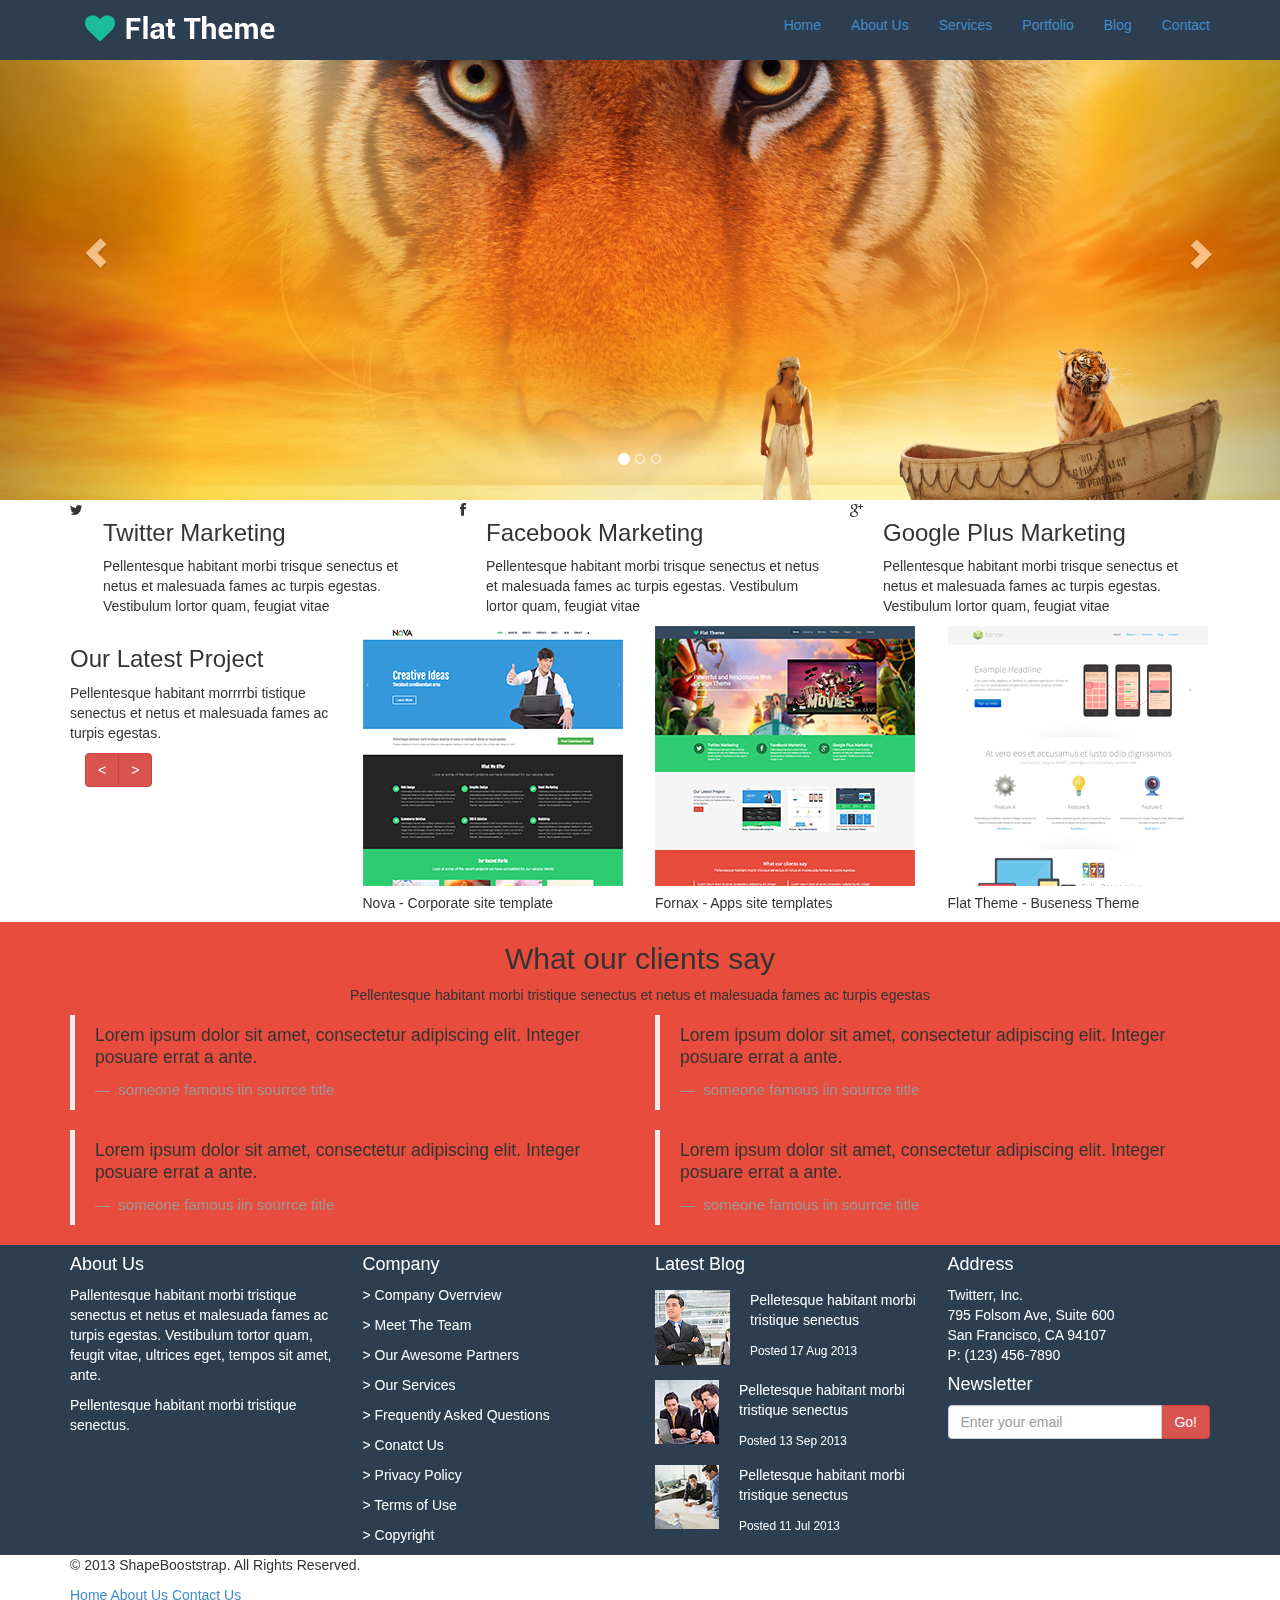
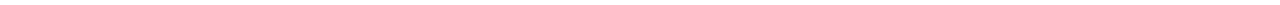
<file: index.html>
<!DOCTYPE html>
<html lang="en">
  <head>
    <meta charset="utf-8">
    <meta name="viewport" content="width=device-width, initial-scale=1.0">
    <meta name="description" content="">
    <meta name="author" content="">
    <title>Home | Flat Theme</title>
    <link href="css/bootstrap.css" rel="stylesheet">
    <link href="css/bootstrap.min.css" rel="stylesheet">
    <link href="css/font-awesome.min.css" rel="stylesheet">
    <link href="css/animate.css" rel="stylesheet">
    <link href="css/main.css" rel="stylesheet">
    <!--[if lt IE 9]>
    <script src="js/html5shiv.js"></script>
    <script src="js/respond.min.js"></script>
    <![endif]-->       
    <link rel="shortcut icon" href="images/ico/favicon.ico">
    <link rel="apple-touch-icon-precomposed" sizes="144x144" href="images/ico/apple-touch-icon-144-precomposed.png">
    <link rel="apple-touch-icon-precomposed" sizes="114x114" href="images/ico/apple-touch-icon-114-precomposed.png">
    <link rel="apple-touch-icon-precomposed" sizes="72x72" href="images/ico/apple-touch-icon-72-precomposed.png">
    <link rel="apple-touch-icon-precomposed" href="images/ico/apple-touch-icon-57-precomposed.png">
  </head>
    <body>
      <header class="navegador">
        <nav class="container-fluid  navbar-fixed-top bg-primary">
            <div class="container">
                <div class="navbar-header">
                    <button type="button" class="navbar-toggle collapsed" data-toggle="collapse" data-target="#items_de_navbar">
                        <span class="icon-bar"></span>
                        <span class="icon-bar"></span>
                        <span class="icon-bar"></span>
                    </button>
                    <a href="index.html" class="navbar-brand">
                        <img src="images/logo.png">
                    </a>
                </div>
                <div class="collapse navbar-collapse" id="items_de_navbar">
                    <ul class="nav navbar-nav navbar-right ">
                        <li><a href="index.html">Home</a></li>
                        <li><a href="about-us.html">About Us</a></li>
                        <li><a href="services.html">Services</a></li>
                        <li><a href="portfolio.html">Portfolio</a></li>
                        <li><a href="#blog.html">Blog</a></li>
                        <li><a href="#contact-us.html">Contact</a></li>
                    </ul>
                </div>
            </div>
        </nav>
      </header>
    <header class="slider">  
        <div id="myCarousel" class="carousel slide" data-ride="carousel">
                <!-- Indicators -->
            <ol class="carousel-indicators">
                <li data-target="#myCarousel" data-slide-to="0" class="active"></li>
                <li data-target="#myCarousel" data-slide-to="1"></li>
                <li data-target="#myCarousel" data-slide-to="2"></li>
            </ol>

                <!-- Wrapper for slides -->
        <div class="carousel-inner" role="listbox">
            <div class="item active  image-wid">
                <img src="images/slider/bg1.jpg">
            </div>
            <div class="item  image-wid">
                <img src="images/slider/bg2.jpg">
            </div>
            <div class="item  image-wid">
                <img src="images/slider/bg3.jpg">
            </div>
        </div>
        <!-- Controls -->
        <a class="left carousel-control" href="#myCarousel" role="button" data-slide="prev">
            <span class="glyphicon glyphicon-chevron-left" aria-hidden="true"></span>
            <span class="sr-only">Previous</span>
        </a>
        <a class="right carousel-control" href="#myCarousel" role="button" data-slide="next">
            <span class="glyphicon glyphicon-chevron-right" aria-hidden="true"></span>
            <span class="sr-only">Next</span>
        </a>
        </div>      
    </header>
     <section class="redes bg-green pd-5">
         <div class="container">
            <div class="row">
                <div class="col-lg-4 sm-4 xs-12">
                    <div class="media">
                        <div class="pull-left">
                            <i class="icon-twitter"></i>
                        </div>
                        <div class="media-body">    
                            <h3>Twitter Marketing</h3>
                            <p>Pellentesque habitant morbi trisque senectus et netus et malesuada fames ac turpis egestas. Vestibulum lortor quam, feugiat vitae</p>
                        </div>
                    </div>        
                </div>
                <div class="col-lg-4 sm-4 xs-12">
                    <div class="media">
                        <div class="pull-left">
                            <i class="icon-facebook"></i>
                        </div>    
                        <div class="media-body"> 
                            <h3>Facebook Marketing</h3>
                            <p>Pellentesque habitant morbi trisque senectus et netus et malesuada fames ac turpis egestas. Vestibulum lortor quam, feugiat vitae</p>
                        </div> 
                    </div>       
                </div>
                <div class="col-lg-4 sm-4 xs-12">
                    <div class="media">
                        <div class="pull-left">
                            <i class="icon-google-plus"></i>
                        </div>
                         <div class="media-body">    
                            <h3>Google Plus Marketing</h3>
                            <p>Pellentesque habitant morbi trisque senectus et netus et malesuada fames ac turpis egestas. Vestibulum lortor quam, feugiat vitae</p>
                        </div>
                    </div>    
                </div> 
            </div>
         </div>
     </section>
     <section class="projects bg-plomo text-black pd-5">
        <div class="container">
            <div class="row">
                <div class="col-lg-3 col-xs-12">
                    <h3>Our Latest Project</h3>
                    <p>Pellentesque habitant morrrrbi tistique senectus et netus et malesuada fames ac turpis egestas.</p>
                    <div class="btn-group pb-5">
                        <button type="button" class="btn btn-danger"> < </button>
                        <button type="button" class="btn btn-danger"> > </button>
                    </div>
                </div>
                <div class="col-lg-3 col-xs-4">
                    <div class="box">
                        <img class="img-responsive"src="images/portfolio/recent/item1.png">
                        <h5>Nova - Corporate site template</h5>
                    </div>
                </div>
                <div class="col-lg-3 col-xs-4">
                    <div class="box">
                        <img class="img-responsive"src="images/portfolio/recent/item2.png">
                        <h5>Fornax - Apps site templates </h5>
                    </div>
                </div>
                <div class="col-lg-3 col-xs-4">
                    <div class="box">
                        <img class="img-responsive"src="images/portfolio/recent/item3.png">
                        <h5>Flat Theme - Buseness Theme </h5>
                    </div>
                </div>
            </div>
        </div>
     </section>
     <section class="clients pd-5 bg-danger">
        <div class="container text-center">
            <h2>What our clients say</h2>
            <p class="pb-5">Pellentesque habitant morbi tristique senectus et netus et malesuada fames ac turpis egestas</p>
            <div class="row text-left">
                <div class="col-lg-6 col-xs-12">
                    <blockquote>
                        <p>Lorem ipsum dolor sit amet, consectetur adipiscing elit. Integer <br>posuare errat a ante.</p>
                        <small> someone famous iin sourrce title</small>
                    </blockquote>    
                </div>
                <div class="col-lg-6 col-xs-12">
                    <blockquote>
                        <p>Lorem ipsum dolor sit amet, consectetur adipiscing elit. Integer <br>posuare errat a ante.</p>
                        <small> someone famous iin sourrce title</small>
                    </blockquote> 
                </div>  
            </div>
            <div class="row text-left">
                <div class="col-lg-6 col-xs-12">
                    <blockquote>
                        <p>Lorem ipsum dolor sit amet, consectetur adipiscing elit. Integer <br>posuare errat a ante.</p>
                        <small> someone famous iin sourrce title</small>
                    </blockquote>    
                </div>
                <div class="col-lg-6 col-xs-12">
                    <blockquote>
                        <p>Lorem ipsum dolor sit amet, consectetur adipiscing elit. Integer <br>posuare errat a ante.</p>
                        <small> someone famous iin sourrce title</small>
                    </blockquote> 
                </div>  
            </div>
        </div> 
     </section>
     <section class="concept bg-primary pd-5">
         <div class="container">
            <div class="row">
                <div class="col-lg-3 col-xs-12">
                    <h4>About Us</h4>
                    <p>Pallentesque habitant morbi tristique senectus et netus et malesuada fames ac turpis egestas. Vestibulum tortor quam, feugit vitae, ultrices eget, tempos sit amet, ante.</p>
                    <p> Pellentesque habitant morbi tristique senectus.</p>
                </div>
                <div class="col-lg-3 col-xs-12">
                    <h4>Company</h4>
                    <p> > Company Overrview</p>
                    <p> > Meet The Team</p>
                    <p> > Our Awesome Partners</p>
                    <p> > Our Services</p>
                    <p> > Frequently Asked Questions</p>
                    <p> > Conatct Us</p>
                    <p> > Privacy Policy</p>
                    <p> > Terms of Use</p>
                    <p> > Copyright</p>
                </div>
                <div class="col-lg-3 col-xs-12">
                    <h4>Latest Blog</h4>
                    <div class="media">
                        <div class="pull-left">
                            <img class="img-responsive"src="images/blog/avatar.jpg">
                        </div>
                        <div class="media-body">
                            <p>Pelletesque habitant morbi tristique senectus</p>
                            <small>Posted 17 Aug 2013</small>
                        </div>   
                    </div> 
                     <div class="media">
                        <div class="pull-left">
                            <img class="img-responsive"src="images/blog/thumb2.jpg">
                        </div>
                        <div class="media-body">
                            <p>Pelletesque habitant morbi tristique senectus</p>
                            <small>Posted 13 Sep 2013</small>
                        </div>   
                    </div>
                     <div class="media">
                        <div class="pull-left">
                            <img class="img-responsive"src="images/blog/thumb3.jpg">
                        </div>
                        <div class="media-body">
                            <p>Pelletesque habitant morbi tristique senectus</p>
                            <small>Posted 11 Jul 2013</small>
                        </div>   
                    </div>
                </div>
                <div class="col-lg-3 col-xs-12">
                   <h4>Address</h4> 
                    <p>Twitterr, Inc.<br>795 Folsom Ave, Suite 600<br>San Francisco, CA 94107<br>P: (123) 456-7890</p>
                    <h4>Newsletter</h4> 
                    <div class="input-group">
                        <input type="text" class="form-control" placeholder="Enter your email">
                        <span class="input-group-btn">
                            <button class="btn btn-danger" type="button">Go!</button>
                        </span>    
                    </div>
                </div>
            </div>
        </div>
     </section>
     <footer>
        <div class="container">
            <p> © 2013 ShapeBooststrap. All Rights Reserved.</p>
            <a href="#">Home</a>
            <a href="#">About Us</a>
            <a href="#">Contact Us</a>
        </div>         
     </footer>
    <script src="js/jquery.js"></script>
    <script src="js/bootstrap.min.js"></script>
    <script src="js/main.js"></script>
  </body>
</html>
</file>
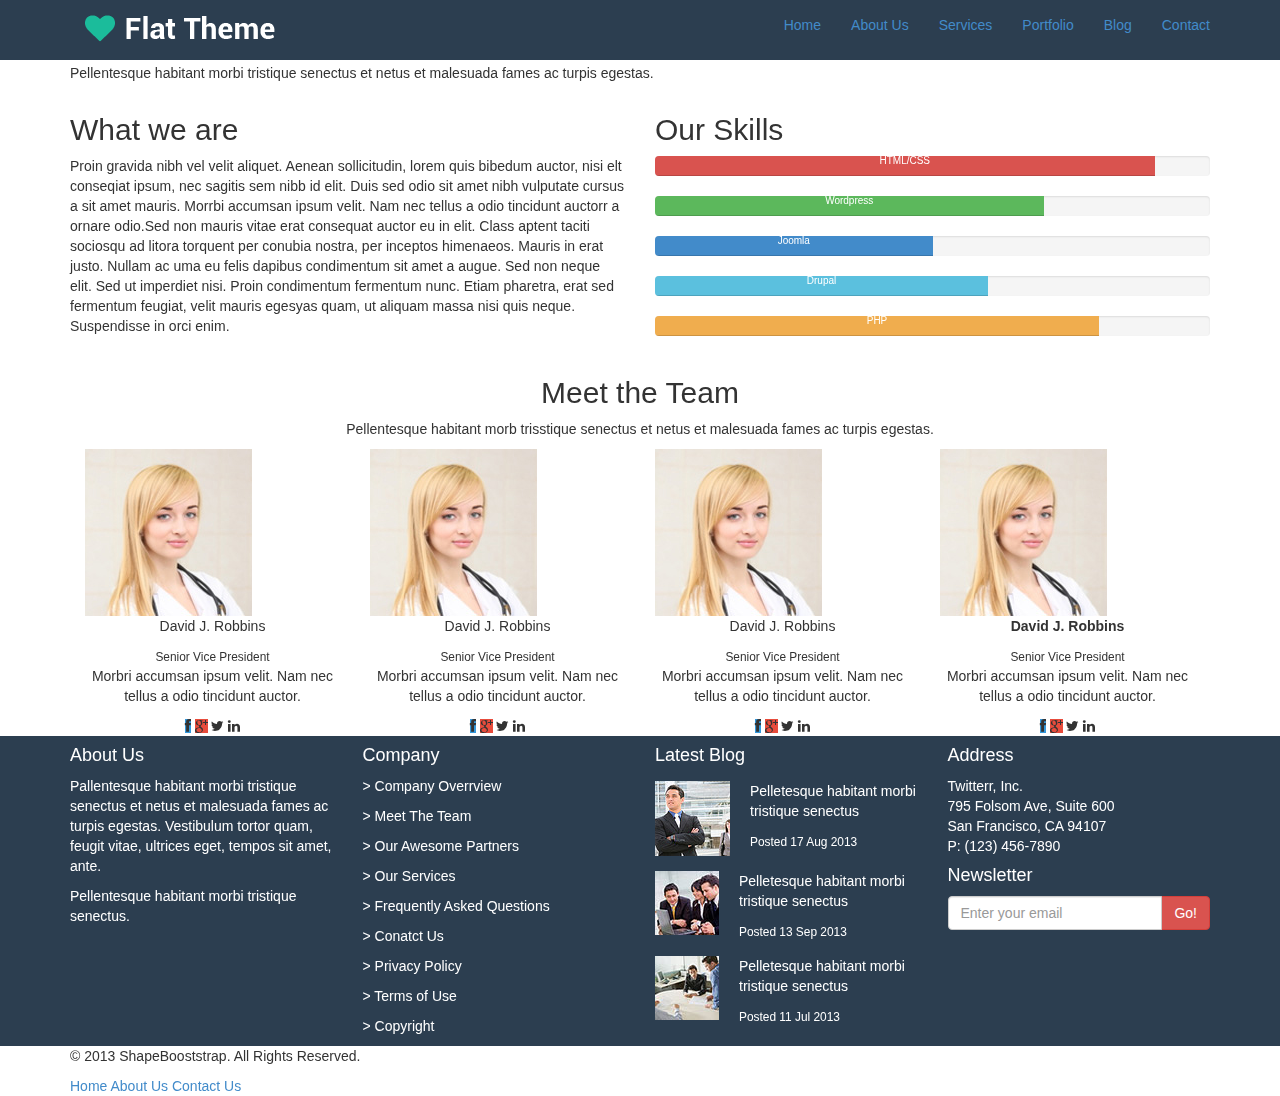
<file: about-us.html>
<!DOCTYPE html>
<html lang="en">
<head>
    <meta charset="utf-8">
    <meta name="viewport" content="width=device-width, initial-scale=1.0">
    <meta name="description" content="">
    <meta name="author" content="">
    <title>About Us | Flat Theme</title>
    <link href="css/bootstrap.css" rel="stylesheet">
    <link href="css/bootstrap.min.css" rel="stylesheet">
    <link href="css/font-awesome.min.css" rel="stylesheet">
    <link href="css/animate.css" rel="stylesheet">
    <link href="css/main.css" rel="stylesheet">
    <!--[if lt IE 9]>
    <script src="js/html5shiv.js"></script>
    <script src="js/respond.min.js"></script>
    <![endif]-->       
    <link rel="shortcut icon" href="images/ico/favicon.ico">
    <link rel="apple-touch-icon-precomposed" sizes="144x144" href="images/ico/apple-touch-icon-144-precomposed.png">
    <link rel="apple-touch-icon-precomposed" sizes="114x114" href="images/ico/apple-touch-icon-114-precomposed.png">
    <link rel="apple-touch-icon-precomposed" sizes="72x72" href="images/ico/apple-touch-icon-72-precomposed.png">
    <link rel="apple-touch-icon-precomposed" href="images/ico/apple-touch-icon-57-precomposed.png">
</head><!--/head-->
<body>
   <header class="navegador">
        <nav class="container-fluid  navbar-fixed-top bg-primary">
            <div class="container">
                <div class="navbar-header">
                    <button type="button" class="navbar-toggle collapsed" data-toggle="collapse" data-target="#items_de_navbar">
                        <span class="icon-bar"></span>
                        <span class="icon-bar"></span>
                        <span class="icon-bar"></span>
                    </button>
                    <a href="index.html" class="navbar-brand">
                        <img src="images/logo.png">
                    </a>
                </div>
                <div class="collapse navbar-collapse" id="items_de_navbar">
                    <ul class="nav navbar-nav navbar-right ">
                        <li><a href="index.html">Home</a></li>
                        <li><a href="about-us.html">About Us</a></li>
                        <li><a href="services.html">Services</a></li>
                        <li><a href="portfolio.html">Portfolio</a></li>
                        <li><a href="blog.html">Blog</a></li>
                        <li><a href="contact-us.html">Contact</a></li>
                    </ul>
                </div>
            </div>
        </nav>
      </header>
      <section class="use bg-green pd-5">
        <div class="container">
            <h2>About Us</h2>
            <p>Pellentesque habitant morbi tristique senectus et netus et malesuada fames ac turpis egestas.</p>
        </div>
      </section>
    <section class="project bg-plomo pd-5">
        <div class="container text-blue pd-5">
            <div class="row">
                <div class="col-lg-6 col-xs-12">
                    <h2>What we are</h2>
                    <p>Proin gravida nibh vel velit aliquet. Aenean sollicitudin, lorem quis bibedum auctor, nisi elt conseqiat ipsum, nec sagitis sem nibb id elit. Duis sed odio sit amet nibh vulputate cursus a sit amet mauris. Morrbi accumsan ipsum velit. Nam nec tellus a odio tincidunt auctorr a ornare odio.Sed non mauris vitae erat consequat auctor eu in elit. Class aptent taciti sociosqu ad litora torquent per conubia nostra, per inceptos himenaeos. Mauris in erat justo. Nullam ac uma eu felis dapibus condimentum sit amet a augue. Sed non neque elit. Sed ut imperdiet nisi. Proin condimentum fermentum nunc. Etiam pharetra, erat sed fermentum feugiat, velit mauris egesyas quam, ut aliquam massa nisi quis neque. Suspendisse in orci enim.</p>
                </div>
                <div class="col-lg-6 col-xs-12">
                    <h2> Our Skills</h2>
                    <div class="progress">
                        <div class="progress-bar progress-bar-danger" role="progressbar" aria-valuenow="0" aria-valuemin="0" aria-valuemax="100" style="width: 90%">
                            HTML/CSS
                        </div>
                    </div>    
                    <div class="progress">
                        <div class="progress-bar progress-bar-success" role="progressbar" aria-valuenow="20" aria-valuemin="0" aria-valuemax="100" style="width: 70%">
                        Wordpress
                        </div>
                    </div>
                    <div class="progress">
                        <div class="progress-bar" role="progressbar" aria-valuenow="20" aria-valuemin="0" aria-valuemax="100" style="width: 50%">
                        Joomla
                        </div>
                    </div>
                    <div class="progress">
                        <div class="progress-bar progress-bar-info" role="progressbar" aria-valuenow="60" aria-valuemin="0" aria-valuemax="100" style="width: 60%">
                        Drupal
                        </div>
                    </div>
                    <div class="progress">
                        <div class="progress-bar  progress-bar-warning" role="progressbar" aria-valuenow="80" aria-valuemin="0" aria-valuemax="100" style="width: 80%">
                        PHP
                        </div>
                    </div>
                </div>
            </div>
        </div>
        <div class="container text-blue text-center">
            <h2>Meet the Team</h2>
            <p>Pellentesque habitant morb trisstique senectus et netus et malesuada fames ac turpis egestas.</p>
            <div class="col-lg-3 col-xs-6">
                    <img class="img-responsive" src="images/team-member.jpg">
                    <p>David J. Robbins</p>
                    <small>Senior Vice President</small>
                    <p>Morbri accumsan ipsum velit. Nam nec tellus a odio tincidunt auctor.</p>
                    <div class="text-white">
                    <i class="icon-facebook bg-info"></i>
                    <i class="icon-google-plus bg-danger"></i>
                    <i class="icon-twitter"></i>
                    <i class="icon-linkedin"></i>
                    </div>
            </div>
            <div class="col-lg-3 col-xs-6 text-center">
                    <img class="img-responsive" src="images/team-member.jpg">
                    <p>David J. Robbins</p>
                    <small>Senior Vice President</small>
                    <p>Morbri accumsan ipsum velit. Nam nec tellus a odio tincidunt auctor.</p>
                    <div class="text-white">
                    <i class="icon-facebook bg-info"></i>
                    <i class="icon-google-plus bg-danger"></i>
                    <i class="icon-twitter"></i>
                    <i class="icon-linkedin"></i>
                    </div>
            </div>
            <div class="col-lg-3 col-xs-6">
                    <img class="img-responsive" src="images/team-member.jpg">
                    <p>David J. Robbins</p>
                    <small>Senior Vice President</small>
                    <p>Morbri accumsan ipsum velit. Nam nec tellus a odio tincidunt auctor.</p>
                    <div class="text-white">
                    <i class="icon-facebook bg-info"></i>
                    <i class="icon-google-plus bg-danger"></i>
                    <i class="icon-twitter"></i>
                    <i class="icon-linkedin"></i>
                    </div>
            </div>
            <div class="col-lg-3 col-xs-6">
                    <img class="img-responsive" src="images/team-member.jpg">
                    <p><strong>David J. Robbins</strong></p>
                    <small>Senior Vice President</small>
                    <p>Morbri accumsan ipsum velit. Nam nec tellus a odio tincidunt auctor.</p>
                    <div class="text-white">
                    <i class="icon-facebook bg-info"></i>
                    <i class="icon-google-plus bg-danger"></i>
                    <i class="icon-twitter"></i>
                    <i class="icon-linkedin"></i>
                    </div>
            </div>
        </div>    
    </section>
      <section class="concept bg-primary pd-5">
         <div class="container">
            <div class="row">
                <div class="col-lg-3 col-xs-12">
                    <h4>About Us</h4>
                    <p>Pallentesque habitant morbi tristique senectus et netus et malesuada fames ac turpis egestas. Vestibulum tortor quam, feugit vitae, ultrices eget, tempos sit amet, ante.</p>
                    <p> Pellentesque habitant morbi tristique senectus.</p>
                </div>
                <div class="col-lg-3 col-xs-12">
                    <h4>Company</h4>
                    <p> > Company Overrview</p>
                    <p> > Meet The Team</p>
                    <p> > Our Awesome Partners</p>
                    <p> > Our Services</p>
                    <p> > Frequently Asked Questions</p>
                    <p> > Conatct Us</p>
                    <p> > Privacy Policy</p>
                    <p> > Terms of Use</p>
                    <p> > Copyright</p>
                </div>
                <div class="col-lg-3 col-xs-12">
                    <h4>Latest Blog</h4>
                    <div class="media">
                        <div class="pull-left">
                            <img class="img-responsive"src="images/blog/avatar.jpg">
                        </div>
                        <div class="media-body">
                            <p>Pelletesque habitant morbi tristique senectus</p>
                            <small>Posted 17 Aug 2013</small>
                        </div>   
                    </div> 
                     <div class="media">
                        <div class="pull-left">
                            <img class="img-responsive"src="images/blog/thumb2.jpg">
                        </div>
                        <div class="media-body">
                            <p>Pelletesque habitant morbi tristique senectus</p>
                            <small>Posted 13 Sep 2013</small>
                        </div>   
                    </div>
                     <div class="media">
                        <div class="pull-left">
                            <img class="img-responsive"src="images/blog/thumb3.jpg">
                        </div>
                        <div class="media-body">
                            <p>Pelletesque habitant morbi tristique senectus</p>
                            <small>Posted 11 Jul 2013</small>
                        </div>   
                    </div>
                </div>
                <div class="col-lg-3 col-xs-12">
                   <h4>Address</h4> 
                    <p>Twitterr, Inc.<br>795 Folsom Ave, Suite 600<br>San Francisco, CA 94107<br>P: (123) 456-7890</p>
                    <h4>Newsletter</h4> 
                    <div class="input-group">
                        <input type="text" class="form-control" placeholder="Enter your email">
                        <span class="input-group-btn">
                            <button class="btn btn-danger" type="button">Go!</button>
                        </span>    
                    </div>
                </div>
            </div>
        </div>
     </section>
     <footer>
        <div class="container">
            <p> © 2013 ShapeBooststrap. All Rights Reserved.</p>
            <a href="#">Home</a>
            <a href="#">About Us</a>
            <a href="#">Contact Us</a>
        </div>         
     </footer>
    <script src="js/jquery.js"></script>
    <script src="js/bootstrap.min.js"></script>
    <script src="js/main.js"></script>
</body>
</html>
</file>
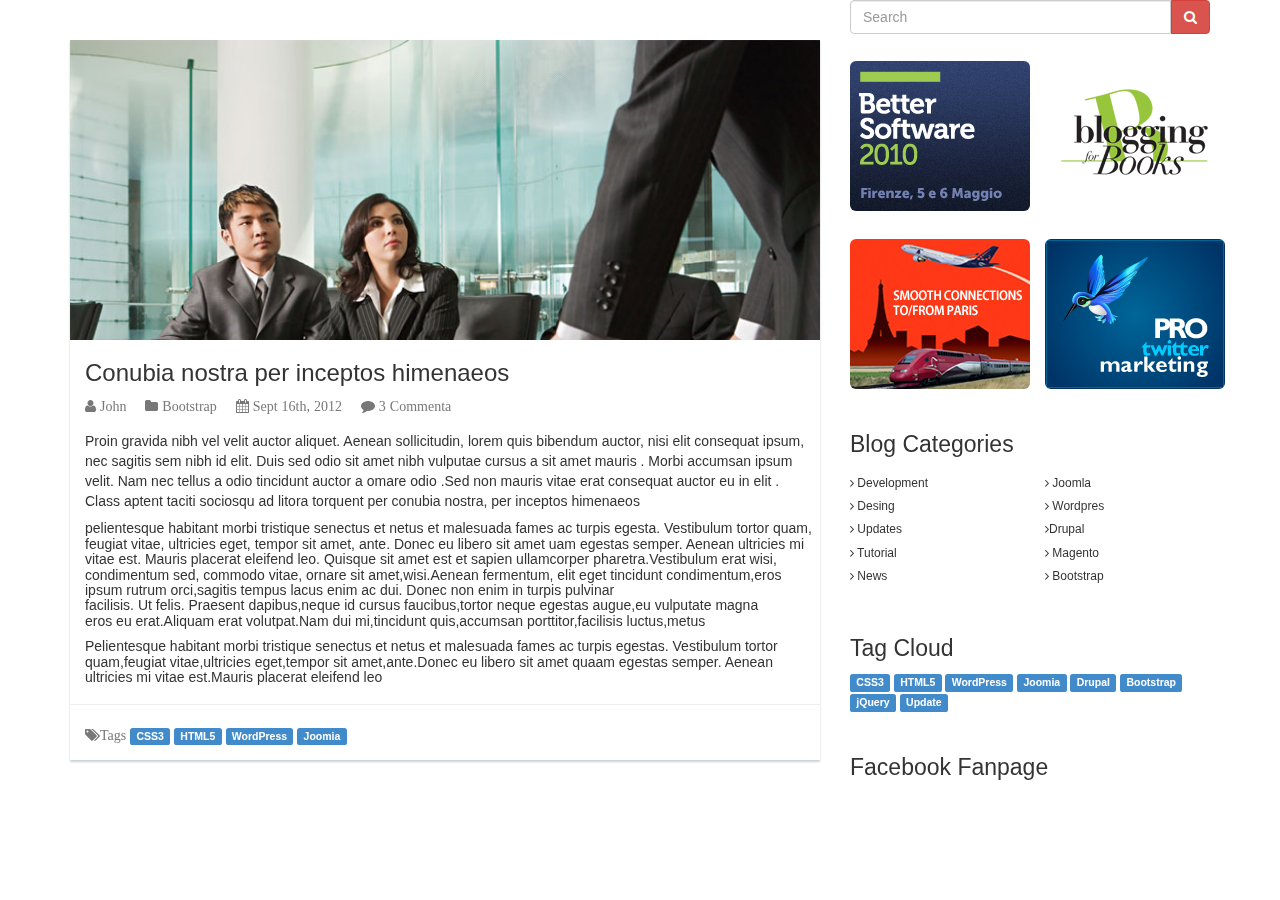
<file: blog-item.html>
<!DOCTYPE html>
<html lang="en">
<head>
    <meta charset="utf-8">
    <meta name="viewport" content="width=device-width, initial-scale=1.0">
    <meta name="description" content="">
    <meta name="author" content="">
    <title>Blog Item | Flat Theme</title>
    <link href="css/bootstrap.min.css" rel="stylesheet">
    <link href="css/font-awesome.min.css" rel="stylesheet">
    <link href="css/animate.css" rel="stylesheet">
    <link href="css/main.css" rel="stylesheet">
    <!--[if lt IE 9]>
    <script src="js/html5shiv.js"></script>
    <script src="js/respond.min.js"></script>
    <![endif]-->       
    <link rel="shortcut icon" href="images/ico/favicon.ico">
    <link rel="apple-touch-icon-precomposed" sizes="144x144" href="images/ico/apple-touch-icon-144-precomposed.png">
    <link rel="apple-touch-icon-precomposed" sizes="114x114" href="images/ico/apple-touch-icon-114-precomposed.png">
    <link rel="apple-touch-icon-precomposed" sizes="72x72" href="images/ico/apple-touch-icon-72-precomposed.png">
    <link rel="apple-touch-icon-precomposed" href="images/ico/apple-touch-icon-57-precomposed.png">
</head><!--/head-->
<body>
    <section class="item">
      <div class="container">
        <div class="row">
          <div class="col-md-8">
            <div class="caja">
             <div class="page-header">
                    <img src="images/blog/blog2.jpg">
                    <h3>Conubia nostra per inceptos himenaeos</h3>
                     <i class="icon-user"> John</i>
                    <i class="icon-folder-close"> Bootstrap</i>
                    <i class="icon-calendar"> Sept 16th, 2012</i>
                    <i class="icon-comment"> 3 Commenta</i>
                    <p>
                      Proin gravida nibh vel velit auctor aliquet. Aenean sollicitudin, lorem quis bibendum auctor, nisi elit consequat ipsum, nec sagitis sem nibh id elit. Duis sed odio sit amet nibh vulputae cursus a sit amet mauris . Morbi accumsan ipsum velit. Nam nec tellus a odio tincidunt auctor a omare odio .Sed non mauris vitae erat consequat auctor eu in elit . Class aptent taciti sociosqu ad litora torquent per conubia nostra, per inceptos himenaeos
                   </p>
                   <h5>
                     pelientesque habitant morbi tristique senectus et netus et malesuada fames ac turpis egesta. Vestibulum tortor quam, feugiat vitae, ultricies eget, tempor sit amet, ante. Donec eu libero sit amet uam egestas semper. Aenean ultricies mi vitae est. Mauris placerat eleifend leo. Quisque sit amet est et sapien ullamcorper pharetra.Vestibulum erat wisi, condimentum sed, commodo vitae, ornare sit amet,wisi.Aenean fermentum, elit eget tincidunt condimentum,eros ipsum rutrum orci,sagitis tempus lacus enim ac dui. Donec non enim in turpis pulvinar <br>facilisis. Ut felis. Praesent dapibus,neque id cursus faucibus,tortor neque egestas augue,eu vulputate magna <br>eros eu erat.Aliquam erat volutpat.Nam dui mi,tincidunt quis,accumsan porttitor,facilisis luctus,metus

                   </h5>
                   <h5>
                     Pelientesque habitant morbi tristique senectus et netus et malesuada fames ac turpis egestas. Vestibulum tortor quam,feugiat vitae,ultricies eget,tempor sit amet,ante.Donec eu libero sit amet quaam egestas semper. Aenean ultricies mi vitae est.Mauris placerat eleifend leo
                   </h5>
              </div>

                      <i class="icon-tags">Tags</i>
                       <span class="label label-primary">CSS3</span>
                       <span class="label label-primary">HTML5</span>
                       <span class="label label-primary">WordPress</span>
                       <span class="label label-primary">Joomia</span>
                  
            </div>
          </div>
            <div class="col-md-4">
                  <div class="input-group">
                    <input type="text" class="form-control" placeholder="Search">
                      <span class="input-group-btn">
                        <button class="btn btn-danger" type="button"><i class="icon-search"></i></button>
                      </span>
                  </div>
                  <div class="row">
                      <div class="col-md-6 col-xs-6 imag">
                        <img class="img-rounded"src="images/ads/ad1.png">
                      </div>
                      <div class="col-md-6 col-xs-6 imag">
                         <img class="img-rounded"class="img-rounded"src="images/ads/ad2.png">
                      </div>
                    </div>
                    <div class="row">
                      <div class="col-md-6 col-xs-6 imag">
                         <img class="img-rounded"src="images/ads/ad3.png">
                      </div>
                      <div class="col-md-6 col-xs-6 imag">
                          <img class="img-rounded"src="images/ads/ad4.png">
                      </div>
                    </div>
                  <h4>Blog Categories</h4>
                    <div class="row">
                      <div class="col-md-6 ">
                      <h6> <i class="icon-angle-right"></i> Development </h6>
                      <h6> <i class="icon-angle-right"></i> Desing </h6>
                      <h6> <i class="icon-angle-right"></i> Updates </h6>
                      <h6> <i class="icon-angle-right"></i> Tutorial </h6>
                      <h6> <i class="icon-angle-right"></i> News </h6>
                    </div>
                      <div class="col-md-6 ">
                        <h6> <i class="icon-angle-right"></i> Joomla</h6>
                        <h6> <i class="icon-angle-right"></i> Wordpres</h6>
                        <h6> <i class="icon-angle-right"></i>Drupal </h6>
                        <h6> <i class="icon-angle-right"></i> Magento</h6>
                        <h6> <i class="icon-angle-right"></i> Bootstrap</h6>
                      </div>
                    </div>
                    <h4>Tag Cloud</h4>
                       <span class="label label-primary">CSS3</span>
                       <span class="label label-primary">HTML5</span>
                       <span class="label label-primary">WordPress</span>
                       <span class="label label-primary">Joomia</span>
                       <span class="label label-primary">Drupal</span>
                       <span class="label label-primary">Bootstrap</span>
                       <span class="label label-primary">jQuery</span>
                        <span class="label label-primary">Update</span>
                    <h4>Facebook Fanpage</h4>

                </div>
        
      </div>
  </section>

    <script src="js/jquery.js"></script>
    <script src="js/bootstrap.min.js"></script>
    <script src="js/main.js"></script>
</body>
</html>
</file>
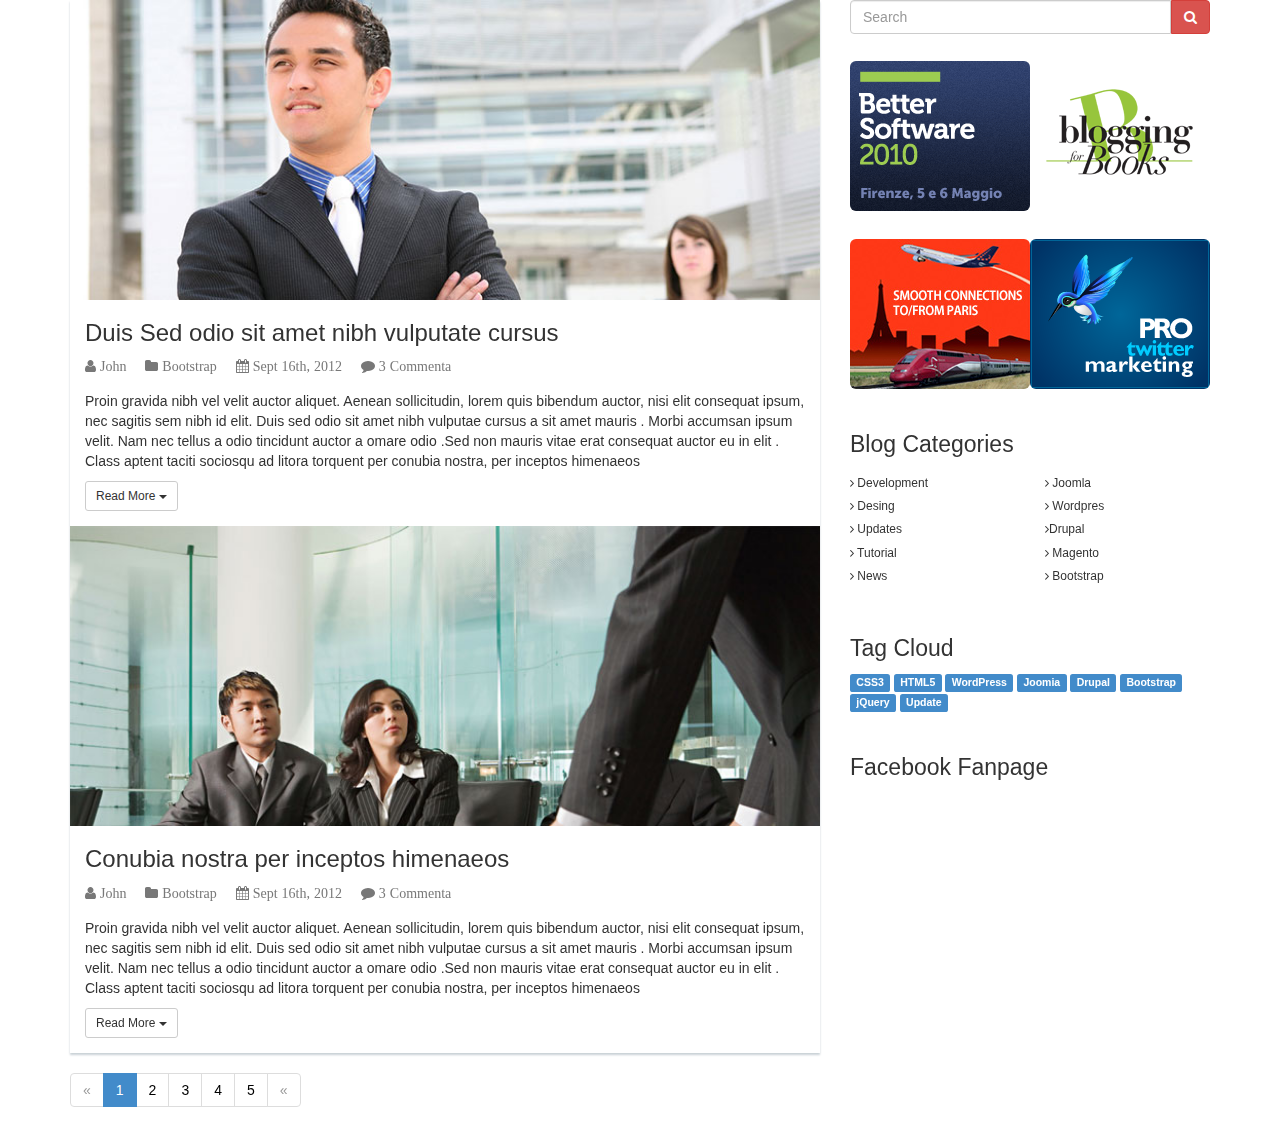
<file: blog.html>
<!DOCTYPE html>
<html lang="en">
  <head>
    <meta charset="utf-8">
    <meta name="viewport" content="width=device-width, initial-scale=1.0">
    <meta name="description" content="">
    <meta name="author" content="">
    <title>Blog | Flat Theme</title>
    <link href="css/bootstrap.min.css" rel="stylesheet">
    <link href="css/font-awesome.min.css" rel="stylesheet">
    <link href="css/animate.css" rel="stylesheet">
    <link href="css/main.css" rel="stylesheet">
    <!--[if lt IE 9]>
    <script src="js/html5shiv.js"></script>
    <script src="js/respond.min.js"></script>
    <![endif]-->       
    <link rel="shortcut icon" href="images/ico/favicon.ico">
    <link rel="apple-touch-icon-precomposed" sizes="144x144" href="images/ico/apple-touch-icon-144-precomposed.png">
    <link rel="apple-touch-icon-precomposed" sizes="114x114" href="images/ico/apple-touch-icon-114-precomposed.png">
    <link rel="apple-touch-icon-precomposed" sizes="72x72" href="images/ico/apple-touch-icon-72-precomposed.png">
    <link rel="apple-touch-icon-precomposed" href="images/ico/apple-touch-icon-57-precomposed.png">
  </head><!--/head-->
  <body>
    <section class="blogs">
        <div class="container">
            <div class="row">
                <div class="col-md-8">
                  <div class="caja">
                    <img src="images/blog/blog1.jpg">
                    <h3>Duis Sed odio sit amet nibh vulputate cursus</h3>
                    <i class="icon-user"> John</i>
                    <i class="icon-folder-close"> Bootstrap</i>
                    <i class="icon-calendar"> Sept 16th, 2012</i>
                    <i class="icon-comment"> 3 Commenta</i>
                    <p>
                      Proin gravida nibh vel velit auctor aliquet. Aenean sollicitudin, lorem quis bibendum auctor, nisi elit consequat ipsum, nec sagitis sem nibh id elit. Duis sed odio sit amet nibh vulputae cursus a sit amet mauris . Morbi accumsan ipsum velit. Nam nec tellus a odio tincidunt auctor a omare odio .Sed non mauris vitae erat consequat auctor eu in elit . Class aptent taciti sociosqu ad litora torquent per conubia nostra, per inceptos himenaeos
                      
                   </p>
                    <div class="btn-group">
                        <button class="btn btn-default btn-sm dropdown-toggle" type="button" aria-haspopup="true" aria-expanded="false">
                       Read More <span class="caret"></span>
                        </button>
                      </div> 
                  </div>
                   <div class="caja">
                    <img src="images/blog/blog2.jpg">
                    <h3>Conubia nostra per inceptos himenaeos</h3>
                     <i class="icon-user"> John</i>
                    <i class="icon-folder-close"> Bootstrap</i>
                    <i class="icon-calendar"> Sept 16th, 2012</i>
                    <i class="icon-comment"> 3 Commenta</i>
                    <p>
                      Proin gravida nibh vel velit auctor aliquet. Aenean sollicitudin, lorem quis bibendum auctor, nisi elit consequat ipsum, nec sagitis sem nibh id elit. Duis sed odio sit amet nibh vulputae cursus a sit amet mauris . Morbi accumsan ipsum velit. Nam nec tellus a odio tincidunt auctor a omare odio .Sed non mauris vitae erat consequat auctor eu in elit . Class aptent taciti sociosqu ad litora torquent per conubia nostra, per inceptos himenaeos
                   </p>
                  <div class="btn-group">
                        <button class="btn btn-default btn-sm dropdown-toggle" type="button" aria-haspopup="true" aria-expanded="false">
                       Read More <span class="caret"></span>
                        </button>
                      </div>
                  </div>
            <nav>
              <ul class="pagination">
                <li class="disabled">
                <a href="#" aria-label="Previous"><span aria-hidden="true">&laquo;</span></a></li>
                <li class="active"><a href="#">1 <span class="sr-only">(current)</span></a></li>
                <li><a href="#"style="color:black">2 <span class="sr-only">(current)</span></a></li>
                <li><a href="#"style="color:black">3 <span class="sr-only">(current)</span></a></li>
                <li><a href="#"style="color:black">4 <span class="sr-only">(current)</span></a></li>
                <li><a href="#"style="color:black">5 <span class="sr-only">(current)</span></a></li>
                <li class="disabled">
                <a href="#" aria-label="Previous"><span aria-hidden="true">&laquo;</span></a></li>
              </ul>
            </nav>
            </div>
                <div class="col-md-4">
                  <div class="input-group">
                    <input type="text" class="form-control" placeholder="Search">
                      <span class="input-group-btn">
                        <button class="btn btn-danger" type="button"><i class="icon-search"></i></button>
                      </span>
                  </div>
                  <div class="row">
                      <div class="col-md-6 col-xs-6 imag">
                        <img class="img-rounded"src="images/ads/ad1.png">
                      </div>
                      <div class="col-md-6col-xs-6 imag">
                         <img class="img-rounded"class="img-rounded"src="images/ads/ad2.png">
                      </div>
                    </div>
                    <div class="row">
                      <div class="col-md-6 col-xs-6 imag">
                         <img class="img-rounded"src="images/ads/ad3.png">
                      </div>
                      <div class="col-md-6col-xs-6 imag">
                          <img class="img-rounded"src="images/ads/ad4.png">
                      </div>
                    </div>
                  <h4>Blog Categories</h4>
                    <div class="row">
                      <div class="col-md-6 ">
                      <h6> <i class="icon-angle-right"></i> Development </h6>
                      <h6> <i class="icon-angle-right"></i> Desing </h6>
                      <h6> <i class="icon-angle-right"></i> Updates </h6>
                      <h6> <i class="icon-angle-right"></i> Tutorial </h6>
                      <h6> <i class="icon-angle-right"></i> News </h6>
                    </div>
                      <div class="col-md-6 ">
                        <h6> <i class="icon-angle-right"></i> Joomla</h6>
                        <h6> <i class="icon-angle-right"></i> Wordpres</h6>
                        <h6> <i class="icon-angle-right"></i>Drupal </h6>
                        <h6> <i class="icon-angle-right"></i> Magento</h6>
                        <h6> <i class="icon-angle-right"></i> Bootstrap</h6>
                      </div>
                    </div>
                    <h4>Tag Cloud</h4>
                       <span class="label label-primary">CSS3</span>
                       <span class="label label-primary">HTML5</span>
                       <span class="label label-primary">WordPress</span>
                       <span class="label label-primary">Joomia</span>
                       <span class="label label-primary">Drupal</span>
                       <span class="label label-primary">Bootstrap</span>
                       <span class="label label-primary">jQuery</span>
                        <span class="label label-primary">Update</span>
                    <h4>Facebook Fanpage</h4>

                </div>
            </div>
        </div>
    </section>

    <script src="js/jquery.js"></script>
    <script src="js/bootstrap.min.js"></script>
    <script src="js/main.js"></script>
  </body>
</html>
</file>
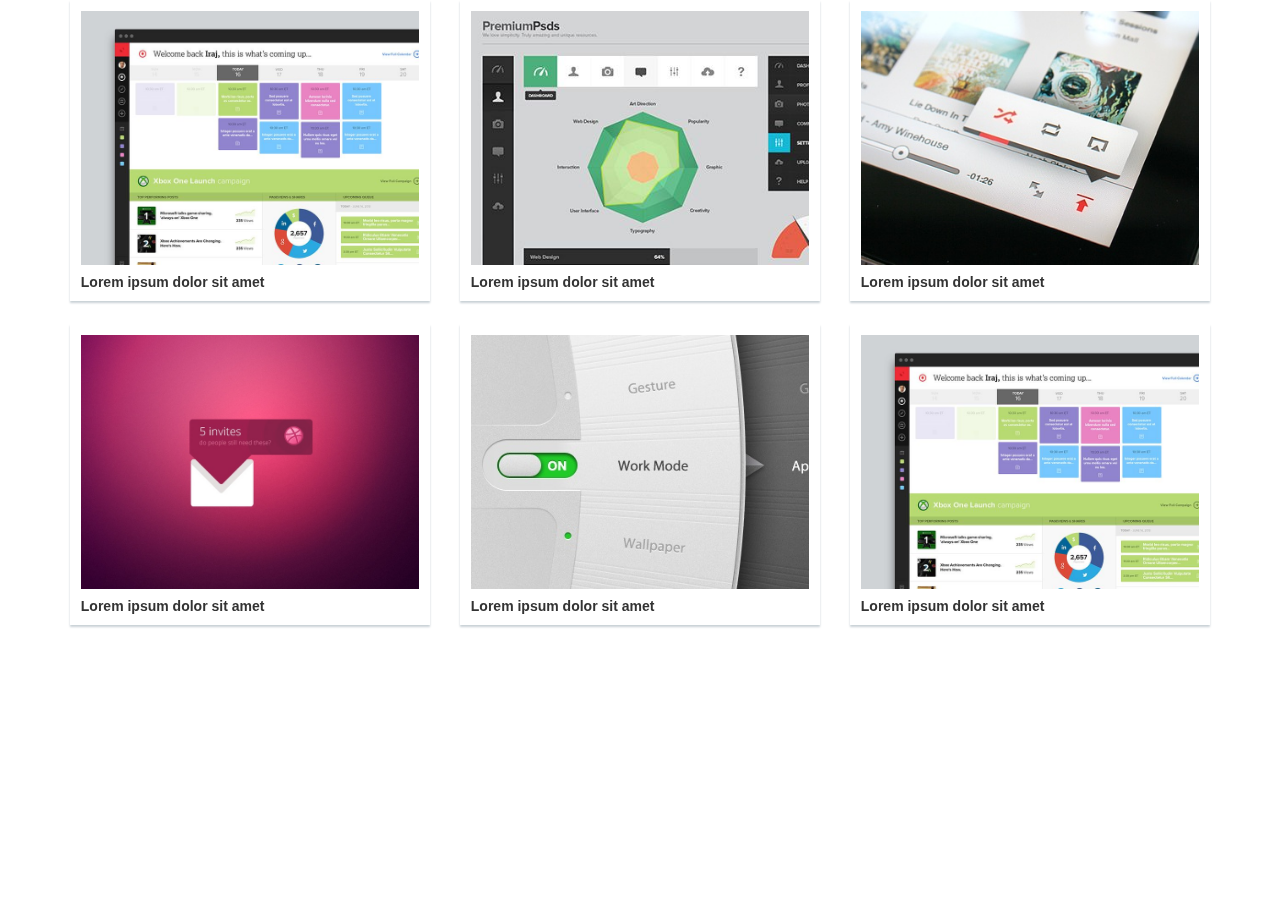
<file: portfolio.html>
<!DOCTYPE html>
<html lang="en">
<head>
    <meta charset="utf-8">
    <meta name="viewport" content="width=device-width, initial-scale=1.0">
    <meta name="description" content="">
    <meta name="author" content="">
    <title>Portfolio | Flat Theme</title>
    <link href="css/bootstrap.min.css" rel="stylesheet">
    <link href="css/font-awesome.min.css" rel="stylesheet">
    <link href="css/animate.css" rel="stylesheet">
    <link href="css/main.css" rel="stylesheet">
    <!--[if lt IE 9]>
    <script src="js/html5shiv.js"></script>
    <script src="js/respond.min.js"></script>
    <![endif]-->       
    <link rel="shortcut icon" href="images/ico/favicon.ico">
    <link rel="apple-touch-icon-precomposed" sizes="144x144" href="images/ico/apple-touch-icon-144-precomposed.png">
    <link rel="apple-touch-icon-precomposed" sizes="114x114" href="images/ico/apple-touch-icon-114-precomposed.png">
    <link rel="apple-touch-icon-precomposed" sizes="72x72" href="images/ico/apple-touch-icon-72-precomposed.png">
    <link rel="apple-touch-icon-precomposed" href="images/ico/apple-touch-icon-57-precomposed.png">
</head><!--/head-->
<body>
    <section class="portfolio">
       <div class="container">
           <div class="row">
               <div class="col-md-4">
                  <div class="boxx">
                    <img src="images/portfolio/full/item6.jpg">
                    <h5> Lorem ipsum dolor sit amet</h5>
                  </div>
               </div>
                <div class="col-md-4">
                 <div class="boxx">
                    <img src="images/portfolio/full/item2.jpg">
                    <h5> Lorem ipsum dolor sit amet</h5>
                  </div>
                </div>
                <div class="col-md-4">
                  <div class="boxx">
                    <img src="images/portfolio/full/item3.jpg">
                    <h5> Lorem ipsum dolor sit amet</h5>
                  </div>
                </div>
           </div>
            <div class="row">
               <div class="col-md-4">
                  <div class="boxx">
                    <img src="images/portfolio/full/item4.jpg">
                    <h5> Lorem ipsum dolor sit amet</h5>
                  </div>
               </div>
                <div class="col-md-4">
                 <div class="boxx">
                    <img src="images/portfolio/full/item5.jpg">
                    <h5> Lorem ipsum dolor sit amet</h5>
                  </div>
                </div>
                <div class="col-md-4">
                  <div class="boxx">
                    <img src="images/portfolio/full/item6.jpg">
                    <h5> Lorem ipsum dolor sit amet</h5>
                  </div>
                </div>
           </div>
       </div>
   </section>

    <script src="js/jquery.js"></script>
    <script src="js/bootstrap.min.js"></script>
    <script src="js/main.js"></script>
</body>
</html>
</file>
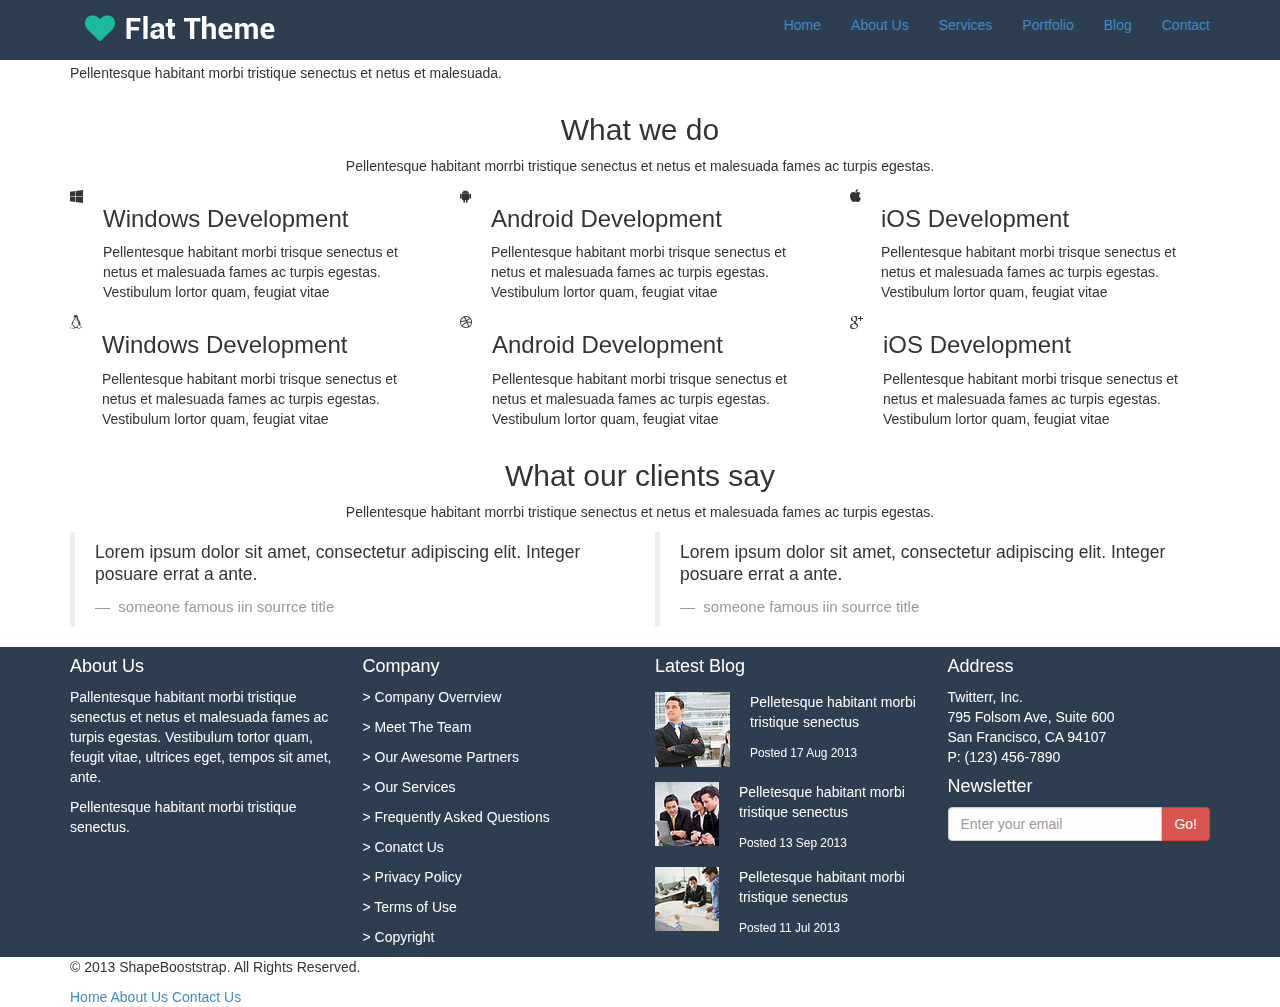
<file: services.html>
<!DOCTYPE html>
<html lang="en">
  <head>
    <meta charset="utf-8">
    <meta name="viewport" content="width=device-width, initial-scale=1.0">
    <meta name="description" content="">
    <meta name="author" content="">
    <title>Services | Flat Theme</title>
    <link href="css/bootstrap.css" rel="stylesheet">
    <link href="css/bootstrap.min.css" rel="stylesheet">
    <link href="css/font-awesome.min.css" rel="stylesheet">
    <link href="css/animate.css" rel="stylesheet">
    <link href="css/main.css" rel="stylesheet">
    <!--[if lt IE 9]>
    <script src="js/html5shiv.js"></script>
    <script src="js/respond.min.js"></script>
    <![endif]-->       
    <link rel="shortcut icon" href="images/ico/favicon.ico">
    <link rel="apple-touch-icon-precomposed" sizes="144x144" href="images/ico/apple-touch-icon-144-precomposed.png">
    <link rel="apple-touch-icon-precomposed" sizes="114x114" href="images/ico/apple-touch-icon-114-precomposed.png">
    <link rel="apple-touch-icon-precomposed" sizes="72x72" href="images/ico/apple-touch-icon-72-precomposed.png">
    <link rel="apple-touch-icon-precomposed" href="images/ico/apple-touch-icon-57-precomposed.png">
  </head><!--/head-->
  <body>
    <header class="navegador">
        <nav class="container-fluid  navbar-fixed-top bg-primary">
            <div class="container">
                <div class="navbar-header">
                    <button type="button" class="navbar-toggle collapsed" data-toggle="collapse" data-target="#items_de_navbar">
                        <span class="icon-bar"></span>
                        <span class="icon-bar"></span>
                        <span class="icon-bar"></span>
                    </button>
                    <a href="index.html" class="navbar-brand">
                        <img src="images/logo.png">
                    </a>
                </div>
                <div class="collapse navbar-collapse" id="items_de_navbar">
                    <ul class="nav navbar-nav navbar-right ">
                        <li><a href="index.html">Home</a></li>
                        <li><a href="about-us.html">About Us</a></li>
                        <li><a href="services.html">Services</a></li>
                        <li><a href="portfolio.html">Portfolio</a></li>
                        <li><a href="blog.html">Blog</a></li>
                        <li><a href="contact-us.html">Contact</a></li>
                    </ul>
                </div>
            </div>
        </nav>
      </header>
      <section class=" bg-green pd-5">
        <div class="container">
            <h2>Services</h2>
            <p>Pellentesque habitant morbi tristique senectus et netus et malesuada.</p>
        </div>
      </section>
      <section class="development bg-plomo text-center text-blue pd-5">
        <div class="container say">
            <h2>What we do</h2>
            <p>Pellentesque habitant morrbi tristique senectus et netus et malesuada fames ac turpis egestas.</p>
            <div class="row text-left">
                <div class="col-lg-4 col-sm-4 col-xs-12">
                    <div class="media">
                        <div class="pull-left">
                            <i class="icon-windows"></i>
                        </div>
                        <div class="media-body">    
                            <h3>Windows Development</h3>
                            <p>Pellentesque habitant morbi trisque senectus et netus et malesuada fames ac turpis egestas. Vestibulum lortor quam, feugiat vitae</p>
                        </div>
                    </div>        
                </div>
                <div class="col-lg-4 col-sm-4 col-xs-12">
                    <div class="media">
                        <div class="pull-left">
                            <i class="icon-android"></i>
                        </div>
                        <div class="media-body">    
                            <h3>Android Development</h3>
                            <p>Pellentesque habitant morbi trisque senectus et netus et malesuada fames ac turpis egestas. Vestibulum lortor quam, feugiat vitae</p>
                        </div>
                    </div>        
                </div>
                <div class="col-lg-4 col-sm-4 col-xs-12">
                    <div class="media">
                        <div class="pull-left">
                            <i class="icon-apple"></i>
                        </div>
                        <div class="media-body">    
                            <h3>iOS Development</h3>
                            <p>Pellentesque habitant morbi trisque senectus et netus et malesuada fames ac turpis egestas. Vestibulum lortor quam, feugiat vitae</p>
                        </div>
                    </div>        
                </div>
            </div>
            <div class="row text-left">
                <div class="col-lg-4 col-sm-4 col-xs-12">
                    <div class="media">
                        <div class="pull-left">
                            <i class="icon-linux"></i>
                        </div>
                        <div class="media-body">    
                            <h3>Windows Development</h3>
                            <p>Pellentesque habitant morbi trisque senectus et netus et malesuada fames ac turpis egestas. Vestibulum lortor quam, feugiat vitae</p>
                        </div>
                    </div>        
                </div>
                <div class="col-lg-4 col-sm-4 col-xs-12 pb-5">
                    <div class="media">
                        <div class="pull-left">
                            <i class="icon-dribbble"></i>
                        </div>
                        <div class="media-body">    
                            <h3>Android Development</h3>
                            <p>Pellentesque habitant morbi trisque senectus et netus et malesuada fames ac turpis egestas. Vestibulum lortor quam, feugiat vitae</p>
                        </div>
                    </div>        
                </div>
                <div class="col-lg-4 col-sm-4 col-xs-12 pb-5">
                    <div class="media">
                        <div class="pull-left">
                            <i class="icon-google-plus"></i>
                        </div>
                        <div class="media-body">    
                            <h3>iOS Development</h3>
                            <p>Pellentesque habitant morbi trisque senectus et netus et malesuada fames ac turpis egestas. Vestibulum lortor quam, feugiat vitae</p>
                        </div>
                    </div>        
                </div>
            </div>
        </div>
        <div class="container">
            <h2>What our clients say</h2>
            <p>Pellentesque habitant morrbi tristique senectus et netus et malesuada fames ac turpis egestas.</p>
            <div class="row text-left">
                <div class="col-lg-6 col-xs-12">
                    <blockquote>
                        <p>Lorem ipsum dolor sit amet, consectetur adipiscing elit. Integer <br>posuare errat a ante.</p>
                        <small> someone famous iin sourrce title</small>
                    </blockquote>    
                </div>
                <div class="col-lg-6 col-xs-12">
                    <blockquote>
                        <p>Lorem ipsum dolor sit amet, consectetur adipiscing elit. Integer <br>posuare errat a ante.</p>
                        <small> someone famous iin sourrce title</small>
                    </blockquote> 
                </div>  
            </div>
        </div>    
      </section>
      <section class="concept bg-primary pd-5">
         <div class="container">
            <div class="row">
                <div class="col-lg-3 col-xs-12">
                    <h4>About Us</h4>
                    <p>Pallentesque habitant morbi tristique senectus et netus et malesuada fames ac turpis egestas. Vestibulum tortor quam, feugit vitae, ultrices eget, tempos sit amet, ante.</p>
                    <p> Pellentesque habitant morbi tristique senectus.</p>
                </div>
                <div class="col-lg-3 col-xs-12">
                    <h4>Company</h4>
                    <p> > Company Overrview</p>
                    <p> > Meet The Team</p>
                    <p> > Our Awesome Partners</p>
                    <p> > Our Services</p>
                    <p> > Frequently Asked Questions</p>
                    <p> > Conatct Us</p>
                    <p> > Privacy Policy</p>
                    <p> > Terms of Use</p>
                    <p> > Copyright</p>
                </div>
                <div class="col-lg-3 col-xs-12">
                    <h4>Latest Blog</h4>
                    <div class="media">
                        <div class="pull-left">
                            <img class="img-responsive"src="images/blog/avatar.jpg">
                        </div>
                        <div class="media-body">
                            <p>Pelletesque habitant morbi tristique senectus</p>
                            <small>Posted 17 Aug 2013</small>
                        </div>   
                    </div> 
                     <div class="media">
                        <div class="pull-left">
                            <img class="img-responsive"src="images/blog/thumb2.jpg">
                        </div>
                        <div class="media-body">
                            <p>Pelletesque habitant morbi tristique senectus</p>
                            <small>Posted 13 Sep 2013</small>
                        </div>   
                    </div>
                     <div class="media">
                        <div class="pull-left">
                            <img class="img-responsive"src="images/blog/thumb3.jpg">
                        </div>
                        <div class="media-body">
                            <p>Pelletesque habitant morbi tristique senectus</p>
                            <small>Posted 11 Jul 2013</small>
                        </div>   
                    </div>
                </div>
                <div class="col-lg-3 col-xs-12">
                   <h4>Address</h4> 
                    <p>Twitterr, Inc.<br>795 Folsom Ave, Suite 600<br>San Francisco, CA 94107<br>P: (123) 456-7890</p>
                    <h4>Newsletter</h4> 
                    <div class="input-group">
                        <input type="text" class="form-control" placeholder="Enter your email">
                        <span class="input-group-btn">
                            <button class="btn btn-danger" type="button">Go!</button>
                        </span>    
                    </div>
                </div>
            </div>
        </div>
     </section>
     <footer>
        <div class="container">
            <p> © 2013 ShapeBooststrap. All Rights Reserved.</p>
            <a href="#">Home</a>
            <a href="#">About Us</a>
            <a href="#">Contact Us</a>
        </div>         
     </footer>

    <script src="js/jquery.js"></script>
    <script src="js/bootstrap.min.js"></script>
    <script src="js/main.js"></script>
  </body>
</html>
</file>
<file: css/main.css>
@import url(http://fonts.googleapis.com/css?family=Roboto:400,700,300);

.clearfix {
  *zoom: 1;
}

.clearfix:before,
.clearfix:after {
  display: table;
  content: "";
  line-height: 0;
}
.clearfix:after {
  clear: both;
}



/*blog*/

 .blog img{
  width: 100%;
 }
.blog h5{
  margin-bottom: 0;
  font-weight: 600; 
}
 .boxx {
  background-color: white;
  padding: 3%;
  box-shadow: 0px 2px 2px #c9d1d6;
 }
.boxx img{
  width:100%;
}
.portfolio .row .col-md-4{
  margin-bottom: 2%;
}
.boxx h5{
  margin-bottom: 0;
  font-weight: 600; 
}

/*blogss*/
.pagination  a:hover{
 color: black;
}

.caja img{
  width: 100%;
}
.btn-group>.btn:first-child {
    margin-left: 15px;
}
.caja i{
  margin-left: 2%;
  color: #787878 ;
}
.caja{
   background-color: white;
   padding: 0% 0% 2%  0;
  box-shadow: 0px 2px 2px #c9d1d6;
}
.caja i h6{
  color: gray;
  font-size: 60px;
}
.caja h3{
  padding: 0 2%  0;
}
.caja p{
  padding: 2% 2% 0%;
}
 .blogs .imag{
  margin-top: 7%;
}
.blogs h4{
  font-size: 23px;
  margin-top: 12%;
}
/*contac*/
 textarea.form-control {
    height: auto;
    margin-top: 15%;
}
.contac .col-md-4{
  margin-top: 
}
/*item*/
.item h5{
  margin-left: 2%;
}
.item .cont{
  background-color: #F2F2F2;
  padding: 0% 0% 2% 0%;
  width: 95%;
  margin-left: 2%;
  margin-top: 3%;
  box-shadow: 0px  2px 2px #c9d1d6;
}
.item  h4{
   font-size: 23px;
  margin-top: 12%;
}
 .item .imag{
  margin-top: 7%;

* {
    margin: 0;
    padding: 0;
}
body{
	color: white;
}
.navbar-toggle{
	border: 1px solid black;
}
.navbar-toggle .icon-bar {
  background: white;
}


@media (max-width:500px) { 
	.slider{
		padding-top: 5%;
	}
}
@media (max-width:400px) { 
	.use{
		padding-top: 15%;
	}
}

.redes i{
	font-size: 2em;
	border-radius: 100px;
	width: 50px;
	height: 50px;
	display: inline-block;
	margin-top: 50%;
	text-align: center;
	padding-top: 20%;
	background-color: rgba(29, 93, 5, 0.4);
}
.development i{
	font-size: 2.5em;
	border-radius: 100px;
	width: 70px;
	height: 70px;
	display: inline-block;
	margin-top: 35%;
	text-align: center;
	background:#59626B;
	color: white;
	padding: 20%;
}
.development .say{
	border-bottom: 2px solid #c9d1d6;
}
.development blockquote{
	border-color: #8193A6;
}
.box{
	background: white;
	padding: 5%;
	box-shadow: 0px 2px 2px #c9d1d6;
}
.concept img{
	width: 75px;
	height: 75px;
}
footer{
	background: #263646;
	padding: 2%;
}
.project img{
	border-radius: 100px;
	border: 4px solid white;
	margin: 3% 0% 3% 17%;
}
.project i{
	padding: 5%;
	border-radius: 100px;
}
.project .icon-twitter{
	background: #95E0F5;

}
.project .icon-linkedin{
	background: #41B2D2;
}
.progress{
	background: white;

}
.progress .progress-bar{
	line-height: 20px;
}
/*comun*/
.text-center{
	text-align: center;
}
.text-left{
	text-align: left;
}
.text-right{
	text-align: right;
}
.text-bold{
	font-weight: bold;
}
 .pb-5{
	padding-bottom: 5%;
}
.pb-10{
	padding-bottom:  10%;
}
.pd-5 {
	padding: 5%;
}
.pd-5-10{
	padding: 5% 10%;
}
.pd-0 {
	padding: 0;
}
.pt-5 {
	padding-top: 5%;
}
.text-white{
	color: white;
}
.text-blue{
	color: #2c3e50;
}
.text-green{
	color: #18bc9c;
}
.text-plomo{
	color: #59626B;
}
.text-black{
	color: black;
}
.lh{
	line-height: 1.5;
}
.mg-0{
	margin: 0px;
}
.mb-0{
	margin-bottom: 0px;
}
.mt-5{
	margin-top: 5px;
}
.bg-plomo{
	background: #F8F2F1;
}
.bg-green{
	background: red;
}
</file>
